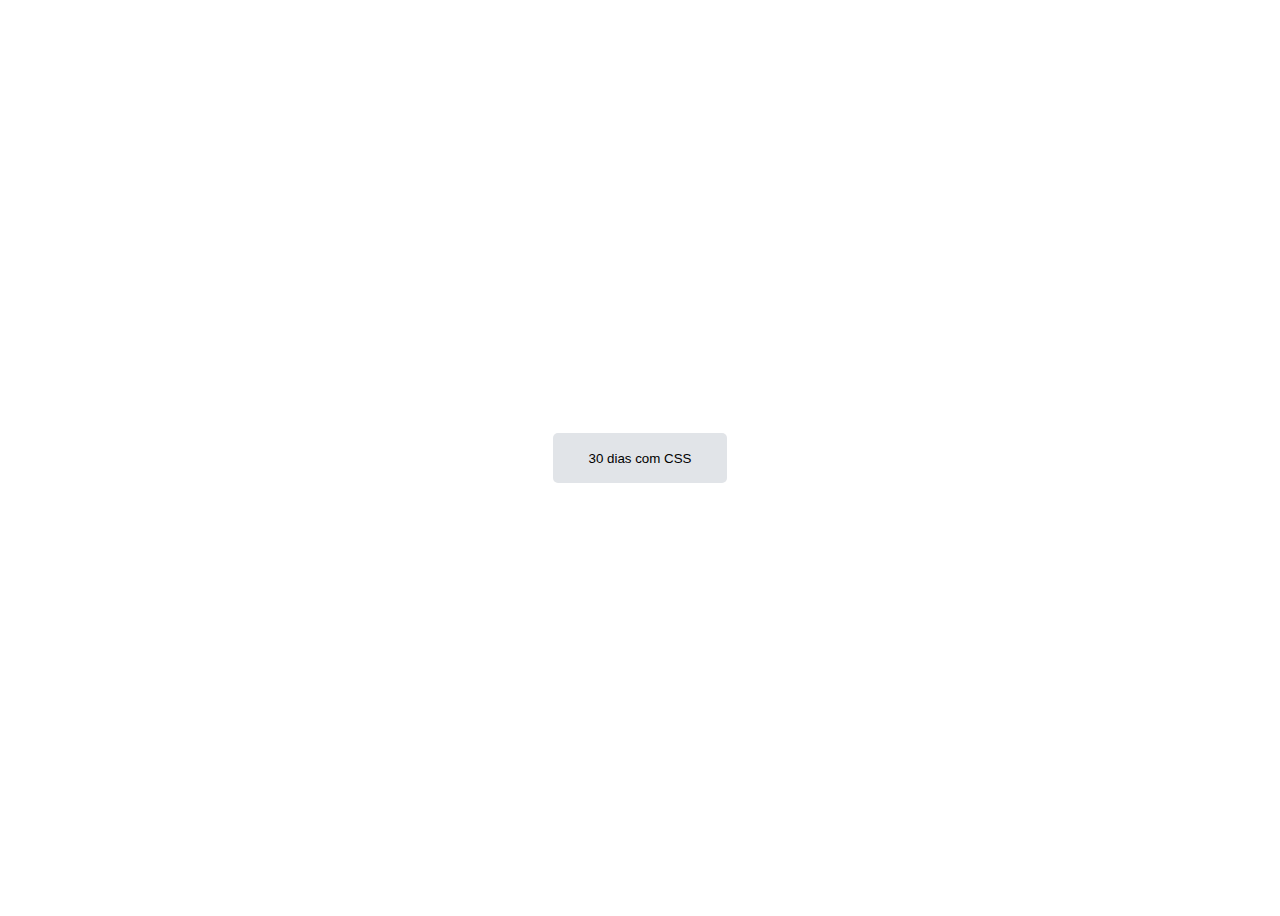
<file: Dia 01/index.html>
<!DOCTYPE html>
<html lang="en">
<head>
    <meta charset="UTF-8">
    <meta name="viewport" content="width=device-width, initial-scale=1.0">
    <title>Botão com Hover e Focus</title>
    <style>
        body{
            display: flex;
            justify-content: center;
            align-items: center;
            height: 100vh;
        }

        button {
            background-color: #e1e4e8;
            height: 50px;
            width: 174px;
            border: none;
            border-radius: 5px;
        }

        button:hover{
            background-color: #c4c1c0;
        }

        button:focus {
            background-color: #aba9a9;
        }
    </style>
</head>
<body>
    <button>30 dias com CSS</button>
</body>
</html>
</file>
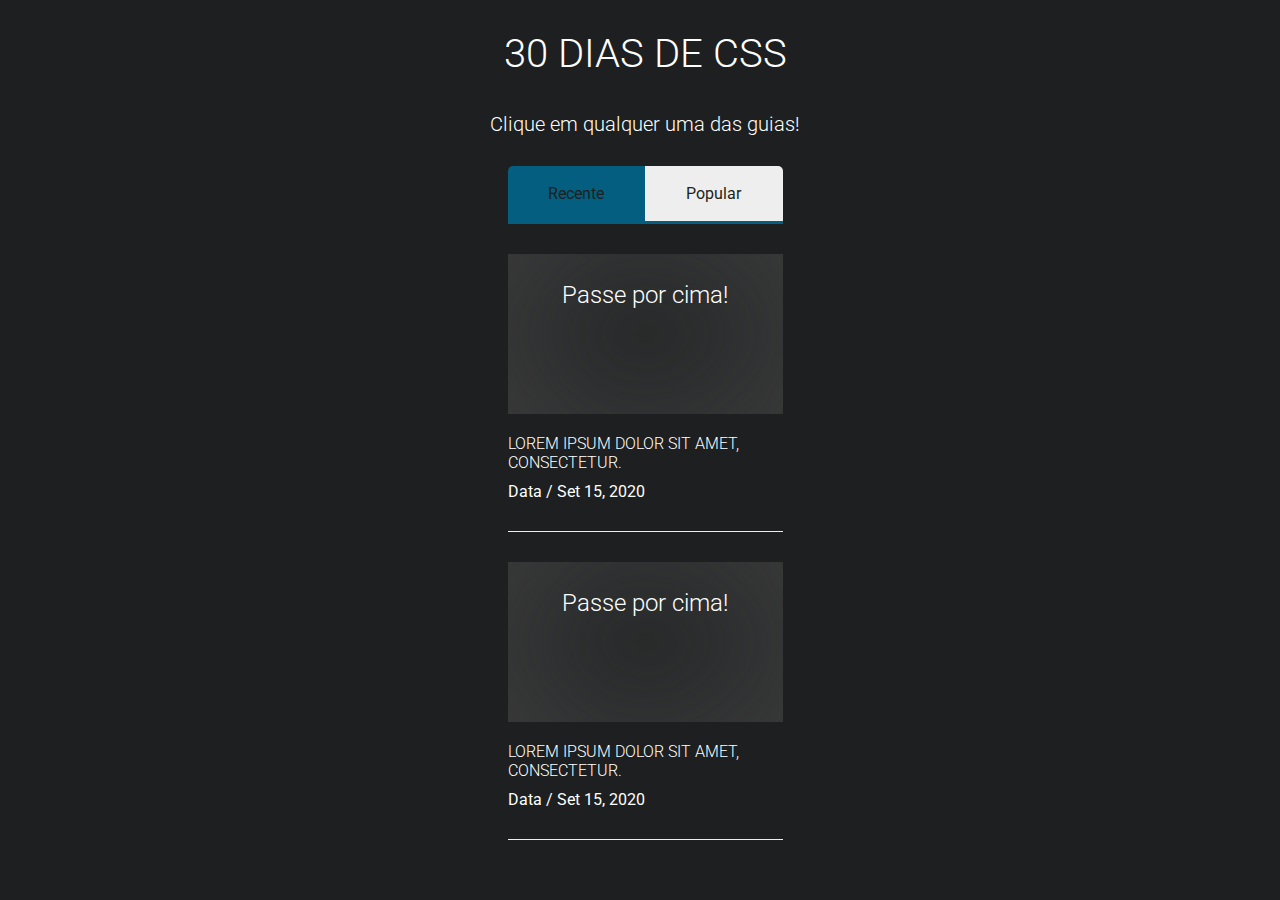
<file: Dia 04/index.html>
<!DOCTYPE html>
<html lang="en">
<head>
    <meta charset="UTF-8">
    <meta name="viewport" content="width=device-width, initial-scale=1.0">
    <link rel="preconnect" href="https://fonts.googleapis.com">
    <link rel="preconnect" href="https://fonts.gstatic.com" crossorigin>
    <link href="https://fonts.googleapis.com/css2?family=Roboto:wght@300;400&display=swap" rel="stylesheet">
    <link rel="stylesheet" href="./style.css">
    <title>Navegação de Guia</title>
</head>
<body>
    <div class="wrapper">
        <h1>30 dias de css</h1>

        <p>Clique em qualquer uma das guias!</p>

        <div class="container">

            <input type="radio" name="guia-navegação" id="guia-navegação" class="display-none" checked>

            <label for="guia-navegação"></label>

            <input type="radio" name="guia-navegaçã-2" id="guia-navegação-2" class="display-none" checked>

            <label for="guia-navegação-2"></label>

            <div class="guias">
                <div class="individual-guia">Recente</div>
                <div class="individual-guia">Popular</div>
            </div>
    
            <div class="black-box">Passe por cima!</div>
            
            <div class="link-box">
                <a href="">Lorem ipsum dolor sit amet, consectetur.</a>
                <p class="second-paragraph">Data / Set 15, 2020</p>
            </div>
            
            <div class="black-box">Passe por cima!</div>

            <div class="link-box">
                <a href="">Lorem ipsum dolor sit amet, consectetur.</a>
                <p class="second-paragraph">Data / Set 15, 2020</p>
            </div>
        </div>
    </div>
</body>
</html>
</file>
<file: Dia 04/style.css>
* {
    margin: 0;
    padding: 0;
    box-sizing: border-box;
    font-family: "Roboto", sans-serif;
    color: #fff;
}

body {
    background-color: #1d1f20;;
}

.wrapper {
    position: absolute;
    left: calc(50% - 150px);
    display: flex;
    flex-direction: column;
    align-items: center;
}

h1 {
    margin-top: 30px;
    margin-bottom: 35px;
    font-size: 40px;
    font-weight: 300;
    text-transform: uppercase;
}

p {
    margin-bottom: 30px;
    font-size: 20px;
    font-weight: 300;
}

.container {
    width: 275px;
}

.display-none {
    display: none;
}

.guias {
    display: flex;
    justify-content: center;
}

.individual-guia {
    width: 50%;
    height: 58px;
    display: flex;
    justify-content: center;
    align-items: center;
    background-color: #eee;
    color: #1d1f20;
    cursor: pointer;
}

.individual-guia:first-child {
    background-color: #035e7f;
    border-radius: 5px 0 0 0;
    border-bottom: 3px solid #035e7f;
}

.individual-guia:nth-child(2) {
    border-radius: 0 5px 0 0;
    border-bottom: 3px solid #035e7f;
}

.black-box {
    margin-top: 30px;
    font-weight: 300;
    font-size: 24px;
    line-height: 82px;
    height: 160px;
    box-shadow: 0 0 160px #444 inset;
    text-align: center;
    cursor: pointer;
}

.link-box {
    padding-top: 20px;
    border-bottom: 1px solid #eee;
}

a {
    font-size: 16px;
    font-weight: 300;
    text-transform: uppercase;
    text-decoration: none;
}

.second-paragraph {
    margin-top: 10px;
    font-size: medium;
    font-weight: 400;
    text-align: left;
}
</file>
